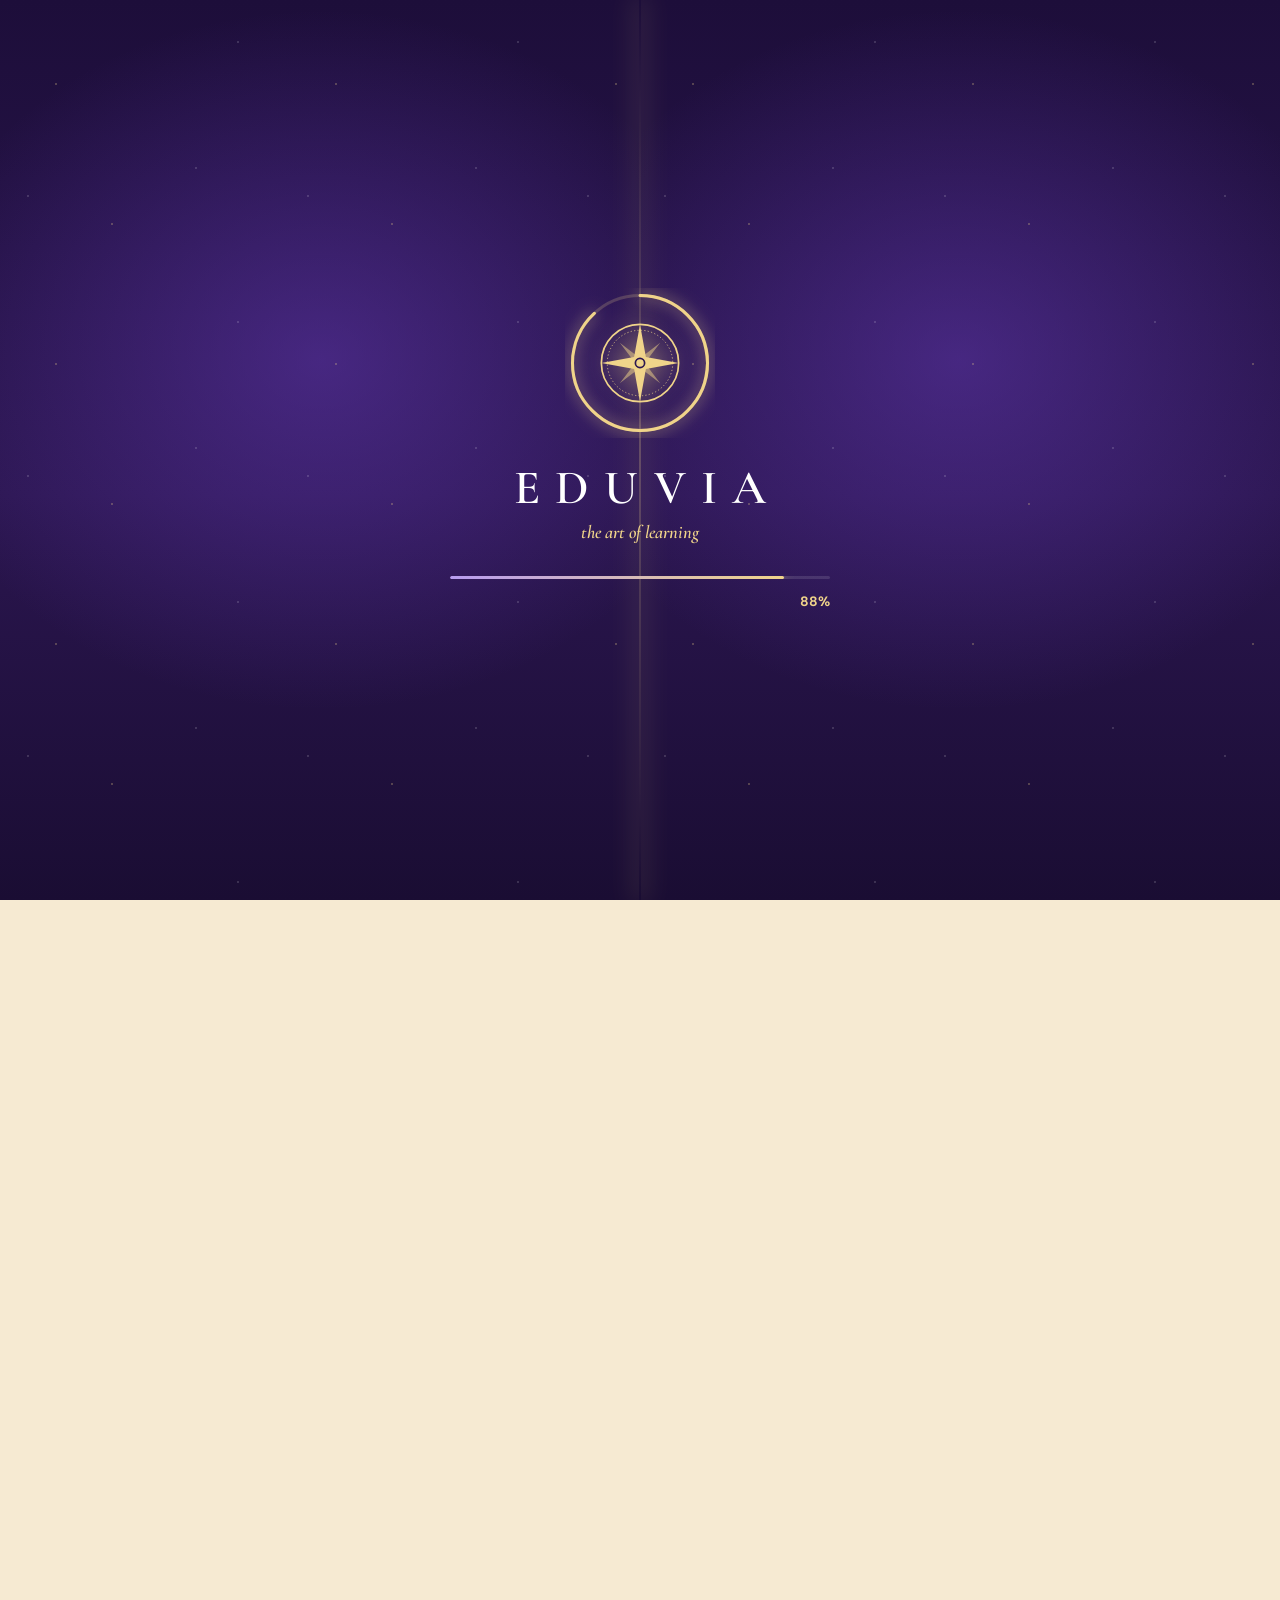
<file: public/index.html>
<!DOCTYPE html>
<html lang="en">
<head>
  <meta charset="utf-8">
  <meta name="viewport" content="width=device-width, initial-scale=1, viewport-fit=cover">
  <title>Eduvia — The Art of Learning</title>
  <meta name="description" content="Eduvia — the art of learning. Magical, bite-sized video lessons in maths, science, coding, languages, arts and exam prep.">
  <meta name="theme-color" content="#2b1650">
  <link rel="icon" href="assets/img/favicon.svg" type="image/svg+xml">
  <link rel="preload" href="assets/fonts/cormorant-garamond-latin-600-normal.woff2" as="font" type="font/woff2" crossorigin>
  <link rel="preload" href="assets/fonts/dm-sans-latin-400-normal.woff2" as="font" type="font/woff2" crossorigin>

  <link rel="stylesheet" href="assets/css/tokens.css">
  <link rel="stylesheet" href="assets/css/base.css">
  <link rel="stylesheet" href="assets/css/buttons.css">
  <link rel="stylesheet" href="assets/css/loader.css">
  <link rel="stylesheet" href="assets/css/intro.css">
  <link rel="stylesheet" href="assets/css/navbar.css">
  <link rel="stylesheet" href="assets/css/sections.css">
  <link rel="stylesheet" href="assets/css/cards.css">
  <link rel="stylesheet" href="assets/css/transitions.css">
  <link rel="stylesheet" href="assets/css/modal.css">
  <link rel="stylesheet" href="assets/css/extras.css">
  <link rel="stylesheet" href="assets/css/responsive.css">
</head>

<body data-stage="loading">

  <!-- ===== SVG sprite (icons, compass emblem) ===== -->
  <svg width="0" height="0" style="position:absolute" aria-hidden="true" focusable="false">
    <defs>
      <symbol id="compass" viewBox="0 0 100 100">
        <circle cx="50" cy="50" r="46" fill="none" stroke="currentColor" stroke-width="2"/>
        <circle cx="50" cy="50" r="39" fill="none" stroke="currentColor" stroke-width=".9" stroke-dasharray="1.5 2.6"/>
        <path d="M50 4 L57 43 L96 50 L57 57 L50 96 L43 57 L4 50 L43 43Z" fill="currentColor" stroke="none"/>
        <path transform="rotate(45 50 50)" d="M50 16 L54 46 L84 50 L54 54 L50 84 L46 54 L16 50 L46 46Z" fill="currentColor" stroke="none" opacity=".5"/>
        <circle cx="50" cy="50" r="5.5" fill="none" stroke="#2b1650" stroke-width="2"/>
      </symbol>

      <!-- category + UI icons (stroke style) -->
      <symbol id="i-maths" viewBox="0 0 24 24"><path d="M18 5H6l7 7-7 7h12"/></symbol>
      <symbol id="i-science" viewBox="0 0 24 24"><ellipse cx="12" cy="12" rx="10" ry="4"/><ellipse cx="12" cy="12" rx="10" ry="4" transform="rotate(60 12 12)"/><ellipse cx="12" cy="12" rx="10" ry="4" transform="rotate(120 12 12)"/><circle cx="12" cy="12" r="1.4" fill="currentColor"/></symbol>
      <symbol id="i-coding" viewBox="0 0 24 24"><path d="M8 7l-5 5 5 5M16 7l5 5-5 5M14 4l-4 16"/></symbol>
      <symbol id="i-languages" viewBox="0 0 24 24"><path d="M4 5h16v11H10l-5 4v-4H4z"/><path d="M8 9.5h8M8 12.5h5"/></symbol>
      <symbol id="i-arts" viewBox="0 0 24 24"><path d="M12 3a9 9 0 1 0 0 18c1.6 0 2.2-1 1.7-2.1s0-2.1 1.5-2.1H17a4 4 0 0 0 4-4C21 7 17 3 12 3z"/><circle cx="7.5" cy="11" r="1" fill="currentColor"/><circle cx="10" cy="7.2" r="1" fill="currentColor"/><circle cx="14.5" cy="7.2" r="1" fill="currentColor"/></symbol>
      <symbol id="i-exams" viewBox="0 0 24 24"><path d="M2 9l10-5 10 5-10 5z"/><path d="M6 11.5V16c0 1.5 3 3 6 3s6-1.5 6-3v-4.5"/><path d="M22 9v6"/></symbol>
      <symbol id="i-home" viewBox="0 0 24 24"><path d="M3 11l9-8 9 8"/><path d="M5 10v10h14V10"/><path d="M10 20v-6h4v6"/></symbol>
      <symbol id="i-play" viewBox="0 0 24 24"><path d="M8 5v14l11-7z" fill="currentColor"/></symbol>
      <symbol id="i-up" viewBox="0 0 24 24"><path d="M12 19V5M6 11l6-6 6 6"/></symbol>
      <symbol id="i-arrow" viewBox="0 0 24 24"><path d="M5 12h14M13 6l6 6-6 6"/></symbol>
      <symbol id="i-clock" viewBox="0 0 24 24"><circle cx="12" cy="12" r="9"/><path d="M12 7v5l3 2"/></symbol>
      <symbol id="i-book" viewBox="0 0 24 24"><path d="M3 5h7a2 2 0 0 1 2 2v13a2 2 0 0 0-2-2H3z"/><path d="M21 5h-7a2 2 0 0 0-2 2v13a2 2 0 0 1 2-2h7z"/></symbol>
      <symbol id="i-layers" viewBox="0 0 24 24"><path d="M12 3l9 5-9 5-9-5z"/><path d="M3 13l9 5 9-5"/></symbol>
      <symbol id="i-bookmark" viewBox="0 0 24 24"><path d="M6 3h12v18l-6-4-6 4z"/></symbol>
      <symbol id="i-close" viewBox="0 0 24 24"><path d="M6 6l12 12M18 6L6 18"/></symbol>
      <symbol id="i-check" viewBox="0 0 24 24"><path d="M5 12.5l5 5L20 7"/></symbol>
      <symbol id="i-replay" viewBox="0 0 24 24"><path d="M3 12a9 9 0 1 0 3-6.7"/><path d="M3 4v5h5"/></symbol>
      <symbol id="i-sparkle" viewBox="0 0 24 24"><path d="M12 2l2.2 7.8L22 12l-7.8 2.2L12 22l-2.2-7.8L2 12l7.8-2.2z" fill="currentColor" stroke="none"/></symbol>
      <symbol id="i-users" viewBox="0 0 24 24"><circle cx="9" cy="8" r="3.5"/><path d="M2.5 20c0-3.6 3-6 6.5-6s6.5 2.4 6.5 6"/><path d="M16 4.6a3.5 3.5 0 0 1 0 6.8M18 14.4c2.2.7 3.5 2.6 3.5 5.6"/></symbol>
      <symbol id="i-bulb" viewBox="0 0 24 24"><path d="M9 18h6M10 21h4"/><path d="M12 3a6 6 0 0 0-3.5 10.9c.6.5 1 1.2 1 2.1h5c0-.9.4-1.6 1-2.1A6 6 0 0 0 12 3z"/></symbol>
      <symbol id="i-search" viewBox="0 0 24 24"><circle cx="11" cy="11" r="7"/><path d="M21 21l-4.3-4.3"/></symbol>
      <symbol id="i-plus" viewBox="0 0 24 24"><path d="M12 5v14M5 12h14"/></symbol>
      <symbol id="i-path" viewBox="0 0 24 24"><circle cx="5" cy="18" r="2"/><circle cx="19" cy="6" r="2"/><path d="M7 18h6a3 3 0 0 0 0-6h-2a3 3 0 0 1 0-6h6"/></symbol>
    </defs>
  </svg>

  <a class="skip-link" href="#app">Skip to content</a>

  <!-- ===== Scroll progress (ink line) + back to top ===== -->
  <div id="progress" aria-hidden="true"><i></i></div>
  <button id="toTop" class="to-top" type="button" aria-label="Back to top">
    <svg class="ico" aria-hidden="true"><use href="#i-up"/></svg>
  </button>

  <!-- ===== Page content ===== -->
  <header id="siteHeader" class="site-header">
    <a class="brand" href="#/" data-route="home" aria-label="Eduvia — home">
      <svg class="brand-mark" aria-hidden="true"><use href="#compass"/></svg>
      <span class="brand-text">
        <span class="brand-name">Eduvia</span>
        <small class="brand-tag">the art of learning</small>
      </span>
    </a>
    <nav id="mainNav" class="main-nav" aria-label="Main navigation"></nav>
    <div class="nav-actions">
      <button class="icon-btn search-btn" id="searchBtn" type="button" aria-label="Search lessons (press /)">
        <svg class="ico" aria-hidden="true"><use href="#i-search"/></svg>
      </button>
      <button class="btn btn-primary btn-sm nav-cta" id="joinBtn" type="button">
        <span>Join free</span><svg class="ico" aria-hidden="true"><use href="#i-sparkle"/></svg>
      </button>
    </div>
  </header>

  <main id="app" tabindex="-1"><div id="view"></div></main>

  <footer class="site-footer" id="siteFooter">
    <div class="footer-inner">
      <div class="footer-brand">
        <svg class="brand-mark" aria-hidden="true"><use href="#compass"/></svg>
        <div><strong>Eduvia</strong><span>The art of learning</span></div>
      </div>
      <p class="footer-note">Curious minds welcome. Open the book, begin your story.</p>
      <button class="btn btn-ghost btn-sm" id="liteToggle" type="button" aria-pressed="false" title="Turn heavy animations down on slower devices">
        <svg class="ico" aria-hidden="true"><use href="#i-sparkle"/></svg><span>Effects: Full</span>
      </button>
      <button class="btn btn-ghost btn-sm" id="replayIntro" type="button">
        <svg class="ico" aria-hidden="true"><use href="#i-replay"/></svg><span>Replay intro</span>
      </button>
    </div>
    <p class="footer-copy">© <span id="year"></span> Eduvia. All rights reserved.</p>
  </footer>

  <!-- ===== Intro (video → shoot → home) ===== -->
  <section id="intro" aria-label="Eduvia intro animation">
    <div class="in-stage" id="inStage">
      <video id="introVideo" muted playsinline disablepictureinpicture disableremoteplayback controlslist="nodownload noremoteplayback nofullscreen" preload="auto" poster="assets/video/poster.jpg" tabindex="-1"></video>
    </div>
    <div class="in-vignette"></div>
    <div class="in-glow" id="inGlow"></div>
    <div class="in-light"></div>
    <div class="in-ui" id="inUi" aria-live="polite">
      <p class="in-tag">the art of learning</p>
      <button id="openBook" class="in-open" type="button" aria-label="Open the book">
        <svg class="in-ring" viewBox="0 0 44 44" aria-hidden="true"><circle cx="22" cy="22" r="20"/><circle class="in-ring-prog" cx="22" cy="22" r="20"/></svg>
        <svg class="ico" aria-hidden="true"><use href="#i-book"/></svg>
      </button>
      <p class="in-hint">Touch the book to open it</p>
    </div>
    <div class="in-paper"></div>
    <button id="skipIntro" class="btn btn-ghost btn-sm skip-intro" type="button">
      <span>Skip intro</span><svg class="ico" aria-hidden="true"><use href="#i-arrow"/></svg>
    </button>
  </section>

  <!-- ===== Page-to-page veil (category transitions) ===== -->
  <div id="veil" aria-hidden="true">
    <div class="veil-paper"></div>
    <div class="veil-edge"></div>
    <div class="veil-ring"></div>
    <div class="veil-card">
      <svg class="veil-icon" aria-hidden="true"><use id="veilIcon" href="#i-book"/></svg>
      <p class="veil-kicker" id="veilKicker">Opening</p>
      <h2 class="veil-title" id="veilTitle"></h2>
      <p class="veil-sub" id="veilSub"></p>
    </div>
  </div>

  <!-- ===== Search ===== -->
  <div id="search" class="search" hidden role="dialog" aria-modal="true" aria-label="Search lessons">
    <div class="search-backdrop" data-close-search></div>
    <div class="search-panel">
      <label class="search-field">
        <svg class="ico" aria-hidden="true"><use href="#i-search"/></svg>
        <input id="searchInput" type="search" placeholder="Search lessons, subjects, mentors…" autocomplete="off" spellcheck="false">
        <kbd>Esc</kbd>
      </label>
      <div id="searchResults" class="search-results" role="listbox"></div>
    </div>
  </div>

  <!-- ===== Modal ===== -->
  <div id="modal" class="modal" hidden role="dialog" aria-modal="true" aria-labelledby="modalTitle">
    <div class="modal-backdrop" data-close></div>
    <div class="modal-panel" id="modalPanel"></div>
  </div>

  <!-- ===== Loader ===== -->
  <div id="loader" role="status" aria-live="polite">
    <div class="ld-door ld-door--l"></div>
    <div class="ld-door ld-door--r"></div>
    <div class="ld-seam"></div>
    <div class="ld-center">
      <div class="ld-emblem">
        <svg class="ld-ring" viewBox="0 0 120 120" aria-hidden="true">
          <circle class="ld-ring-bg" cx="60" cy="60" r="54"/>
          <circle class="ld-ring-fg" id="ldRing" cx="60" cy="60" r="54"/>
        </svg>
        <svg class="ld-compass" aria-hidden="true"><use href="#compass"/></svg>
      </div>
      <h1 class="ld-title" aria-label="Eduvia"><span>E</span><span>D</span><span>U</span><span>V</span><span>I</span><span>A</span></h1>
      <p class="ld-sub">the art of learning</p>
      <div class="ld-bar"><i id="ldBar"></i></div>
      <p class="ld-line"><span id="ldTip">Opening the book of knowledge…</span><b id="ldPct">0%</b></p>
    </div>
  </div>

  <canvas id="fx" aria-hidden="true"></canvas>

  <script src="assets/js/vendor/gsap.min.js"></script>
  <script src="assets/js/perf.js"></script>
  <script src="assets/js/data.js"></script>
  <script src="assets/js/fx.js"></script>
  <script src="assets/js/nav.js"></script>
  <script src="assets/js/loader.js"></script>
  <script src="assets/js/intro.js"></script>
  <script src="assets/js/transitions.js"></script>
  <script src="assets/js/cards.js"></script>
  <script src="assets/js/modal.js"></script>
  <script src="assets/js/views.js"></script>
  <script src="assets/js/search.js"></script>
  <script src="assets/js/app.js"></script>
</body>
</html>
</file>
<file: public/assets/css/tokens.css>
/* ============ Design tokens ============ */
@font-face{font-family:"Cormorant Garamond";font-weight:500;font-style:normal;font-display:swap;src:url(../fonts/cormorant-garamond-latin-500-normal.woff2) format("woff2")}
@font-face{font-family:"Cormorant Garamond";font-weight:600;font-style:normal;font-display:swap;src:url(../fonts/cormorant-garamond-latin-600-normal.woff2) format("woff2")}
@font-face{font-family:"Cormorant Garamond";font-weight:700;font-style:normal;font-display:swap;src:url(../fonts/cormorant-garamond-latin-700-normal.woff2) format("woff2")}
@font-face{font-family:"Cormorant Garamond";font-weight:600;font-style:italic;font-display:swap;src:url(../fonts/cormorant-garamond-latin-600-italic.woff2) format("woff2")}
@font-face{font-family:"DM Sans";font-weight:400;font-style:normal;font-display:swap;src:url(../fonts/dm-sans-latin-400-normal.woff2) format("woff2")}
@font-face{font-family:"DM Sans";font-weight:500;font-style:normal;font-display:swap;src:url(../fonts/dm-sans-latin-500-normal.woff2) format("woff2")}
@font-face{font-family:"DM Sans";font-weight:700;font-style:normal;font-display:swap;src:url(../fonts/dm-sans-latin-700-normal.woff2) format("woff2")}

:root{
  /* parchment + ink + gold: the colours of the intro book */
  --paper:#f6ead2;
  --paper-2:#efdfbd;
  --paper-lt:#fbf4e4;
  --card:#fffaf0;
  --ink:#2b1650;
  --ink-2:#4b2c85;
  --violet:#6d3fc4;
  --violet-lt:#b79cf0;
  --gold:#c9a24b;
  --gold-lt:#f0d48a;
  --text:#2a1d44;
  --muted:#6f5f8a;
  --line:rgba(43,22,80,.12);
  --ok:#2f8f5b;

  --font-head:"Cormorant Garamond","Palatino Linotype",Georgia,serif;
  --font-body:"DM Sans","Segoe UI",Roboto,Helvetica,Arial,sans-serif;

  --r-sm:10px; --r-md:18px; --r-lg:28px; --r-pill:999px;
  --sh-1:0 2px 8px rgba(43,22,80,.08);
  --sh-2:0 12px 32px -10px rgba(43,22,80,.28);
  --sh-3:0 30px 60px -20px rgba(43,22,80,.45);

  --ease-out:cubic-bezier(.22,1,.36,1);
  --spring:cubic-bezier(.34,1.56,.64,1);

  --header-h:84px;
  --pad:clamp(1.1rem,4vw,3.5rem);
  --maxw:1240px;

  /* shared by <body>, intro paper and veil so transitions are seamless */
  --paper-bg:
    radial-gradient(1200px 700px at 85% -10%, rgba(183,156,240,.30), transparent 60%),
    radial-gradient(900px 600px at -10% 20%, rgba(240,212,138,.45), transparent 60%),
    radial-gradient(800px 500px at 50% 120%, rgba(201,162,75,.25), transparent 60%),
    url("../img/paper.png") 0 0/256px 256px,
    linear-gradient(180deg,var(--paper-lt),var(--paper));
}
</file>
<file: public/assets/css/base.css>
/* ============ Base ============ */
*,*::before,*::after{box-sizing:border-box}
*{margin:0}
html{scroll-behavior:smooth;-webkit-text-size-adjust:100%}
body{
  font-family:var(--font-body);color:var(--text);line-height:1.6;
  background:var(--paper);
  min-height:100vh;overflow-x:hidden;-webkit-font-smoothing:antialiased;
}
body::before{content:"";position:fixed;inset:0;z-index:-1;pointer-events:none;background:var(--paper-bg);transform:translateZ(0)}
img,svg,video{display:block;max-width:100%}
a{color:inherit}
button{font:inherit;color:inherit;cursor:pointer}
h1,h2,h3{font-family:var(--font-head);color:var(--ink);line-height:1.08;letter-spacing:-.01em}
:focus-visible{outline:3px solid var(--violet);outline-offset:3px;border-radius:6px}
::selection{background:var(--gold-lt);color:var(--ink)}

.ico{width:1.15em;height:1.15em;fill:none;stroke:currentColor;stroke-width:1.8;stroke-linecap:round;stroke-linejoin:round;flex:none}
.skip-link{position:fixed;left:1rem;top:-4rem;z-index:300;background:var(--ink);color:#fff;padding:.6rem 1rem;border-radius:var(--r-sm);transition:top .2s}
.skip-link:focus{top:1rem}
.sr-only{position:absolute;width:1px;height:1px;overflow:hidden;clip:rect(0 0 0 0);white-space:nowrap}

/* ---- stage control: only what the current stage needs is visible ---- */
body[data-stage="loading"],body[data-stage="intro"]{overflow:hidden;height:100vh}
body:not([data-stage="home"]) .site-header,
body:not([data-stage="home"]) #app,
body:not([data-stage="home"]) .site-footer,
body:not([data-stage="home"]) #progress,
body:not([data-stage="home"]) .to-top{visibility:hidden}

#fx{position:fixed;inset:0;z-index:150;pointer-events:none}
#app{position:relative;z-index:1;outline:none}

/* shared layout helpers */
.wrap{width:min(100% - 2*var(--pad),var(--maxw));margin-inline:auto}
.section{padding-block:clamp(3.5rem,8vw,6.5rem)}
.eyebrow{display:inline-flex;align-items:center;gap:.5rem;font-size:.8rem;font-weight:700;letter-spacing:.16em;text-transform:uppercase;color:var(--violet)}
.eyebrow .ico{color:var(--gold);width:.9em;height:.9em;fill:currentColor;stroke:none}
.section-head{display:flex;justify-content:space-between;align-items:flex-end;gap:1.5rem;flex-wrap:wrap;margin-bottom:2.2rem}
.section-head h2{font-size:clamp(2rem,4.4vw,3.2rem);margin-top:.4rem}
.section-head p{color:var(--muted);max-width:46ch;margin-top:.6rem}

/* footer */
.site-footer{position:relative;z-index:1;border-top:1px solid var(--line);background:linear-gradient(180deg,transparent,rgba(43,22,80,.06));padding:2.4rem var(--pad) 1.6rem}
.footer-inner{width:min(100%,var(--maxw));margin-inline:auto;display:flex;gap:1.5rem;align-items:center;justify-content:space-between;flex-wrap:wrap}
.footer-brand{display:flex;align-items:center;gap:.8rem;color:var(--ink)}
.footer-brand .brand-mark{width:40px;height:40px;color:var(--gold)}
.footer-brand strong{font-family:var(--font-head);font-size:1.5rem;display:block;line-height:1}
.footer-brand span{font-size:.8rem;color:var(--muted)}
.footer-note{color:var(--muted);font-size:.95rem}
.footer-copy{width:min(100%,var(--maxw));margin:1.6rem auto 0;font-size:.8rem;color:var(--muted)}

@media (prefers-reduced-motion:reduce){
  html{scroll-behavior:auto}
}
</file>
<file: public/assets/css/buttons.css>
/* ============ Buttons (shimmer · magnetic · ripple · icon slide) ============ */
.btn{
  --bx:0px;--by:0px;
  position:relative;display:inline-flex;align-items:center;justify-content:center;gap:.6rem;
  padding:.85rem 1.5rem;border-radius:var(--r-pill);border:1.5px solid transparent;
  font-weight:700;font-size:.98rem;letter-spacing:.01em;text-decoration:none;white-space:nowrap;
  overflow:hidden;isolation:isolate;
  transform:translate(var(--bx),var(--by));
  transition:transform .35s var(--ease-out),box-shadow .35s var(--ease-out),background .3s,color .3s,border-color .3s;
  -webkit-tap-highlight-color:transparent;
}
.btn:active{transform:translate(var(--bx),var(--by)) scale(.96)}
.btn .ico{transition:transform .35s var(--spring)}
.btn:hover .ico-slide,.btn:hover>.ico:last-child{transform:translateX(4px)}
.btn-sm{padding:.6rem 1.1rem;font-size:.88rem}
.btn-lg{padding:1.05rem 1.9rem;font-size:1.05rem}

/* diagonal shimmer sweep */
.btn::after{
  content:"";position:absolute;inset:0;z-index:-1;
  background:linear-gradient(115deg,transparent 30%,rgba(255,255,255,.55) 50%,transparent 70%);
  transform:translateX(-120%);transition:transform .8s var(--ease-out);
}
.btn:hover::after{transform:translateX(120%)}

.btn-primary{
  color:#fff;background:linear-gradient(135deg,var(--ink-2),var(--violet));
  box-shadow:0 10px 24px -8px rgba(109,63,196,.65),inset 0 0 0 1px rgba(240,212,138,.35);
}
.btn-primary:hover{box-shadow:0 16px 34px -8px rgba(109,63,196,.8),inset 0 0 0 1px rgba(240,212,138,.7)}
.btn-gold{
  color:var(--ink);background:linear-gradient(135deg,var(--gold-lt),var(--gold));
  box-shadow:0 10px 24px -8px rgba(201,162,75,.8);
}
.btn-ghost{
  color:var(--ink);background:rgba(255,250,240,.6);border-color:rgba(43,22,80,.22);
}
.btn-ghost:hover{background:#fff;border-color:var(--gold);box-shadow:var(--sh-2)}

/* click ripple (inserted by JS) */
.ripple{position:absolute;border-radius:50%;pointer-events:none;background:rgba(255,255,255,.55);transform:scale(0);animation:ripple .7s ease-out forwards;z-index:-1}
.btn-ghost .ripple{background:rgba(201,162,75,.4)}
@keyframes ripple{to{transform:scale(1);opacity:0}}

/* toggle state (enrol / save) */
.btn.is-on{background:linear-gradient(135deg,#2f8f5b,#47b37a);color:#fff;box-shadow:0 10px 24px -8px rgba(47,143,91,.7);border-color:transparent}
.btn .tick{width:0;overflow:hidden;transition:width .35s var(--spring)}
.btn.is-on .tick{width:1.15em}

.icon-btn{
  width:44px;height:44px;border-radius:50%;display:grid;place-items:center;border:1.5px solid var(--line);
  background:rgba(255,250,240,.8);color:var(--ink);transition:transform .35s var(--spring),background .3s,border-color .3s;
}
.icon-btn:hover{transform:rotate(90deg) scale(1.08);background:#fff;border-color:var(--gold)}
</file>
<file: public/assets/css/loader.css>
/* ============ Custom loader — compass, ink-line progress ============ */
#loader{position:fixed;inset:0;z-index:200;display:grid;place-items:center;overflow:hidden}
.ld-door{
  position:absolute;top:0;bottom:0;width:50.2%;
  background:
    radial-gradient(600px 500px at 50% 40%,rgba(109,63,196,.45),transparent 70%),
    linear-gradient(180deg,#1d0e3a,#2b1650 55%,#1a0d33);
}
.ld-door--l{left:0}
.ld-door--r{right:0}
.ld-door::before{ /* tiny gold stars */
  content:"";position:absolute;inset:0;opacity:.5;
  background-image:radial-gradient(1.5px 1.5px at 20% 30%,#f0d48a,transparent),radial-gradient(1px 1px at 70% 60%,#fff,transparent),radial-gradient(1.5px 1.5px at 40% 80%,#f0d48a,transparent),radial-gradient(1px 1px at 85% 15%,#fff,transparent),radial-gradient(1px 1px at 10% 70%,#fff,transparent);
  background-size:280px 280px;animation:twinkle 4s ease-in-out infinite alternate;
}
.ld-seam{position:absolute;left:50%;top:0;bottom:0;width:2px;margin-left:-1px;background:linear-gradient(180deg,transparent,var(--gold-lt),transparent);box-shadow:0 0 24px 4px rgba(240,212,138,.6);opacity:.28}

.ld-center{position:relative;z-index:2;display:flex;flex-direction:column;align-items:center;text-align:center;width:min(86vw,380px);color:#fff}
.ld-emblem{position:relative;width:150px;height:150px;display:grid;place-items:center;margin-bottom:1.6rem}
.ld-ring{position:absolute;inset:0;width:100%;height:100%;transform:rotate(-90deg)}
.ld-ring circle{fill:none;stroke-width:2.5}
.ld-ring-bg{stroke:rgba(240,212,138,.2)}
.ld-ring-fg{stroke:var(--gold-lt);stroke-linecap:round;stroke-dasharray:339.3;stroke-dashoffset:339.3;filter:drop-shadow(0 0 6px rgba(240,212,138,.9))}
.ld-compass{width:84px;height:84px;color:var(--gold-lt);animation:spin 9s linear infinite;filter:drop-shadow(0 0 12px rgba(240,212,138,.6))}

.ld-title{display:flex;gap:.12em;font-family:var(--font-head);font-weight:600;font-size:clamp(2.2rem,8vw,3rem);letter-spacing:.2em;color:#fff;padding-left:.2em}
.ld-title span{display:inline-block;opacity:0;transform:translateY(14px);animation:ld-letter .8s var(--ease-out) forwards}
.ld-title span:nth-child(1){animation-delay:.15s}.ld-title span:nth-child(2){animation-delay:.25s}.ld-title span:nth-child(3){animation-delay:.35s}
.ld-title span:nth-child(4){animation-delay:.45s}.ld-title span:nth-child(5){animation-delay:.55s}.ld-title span:nth-child(6){animation-delay:.65s}
.ld-sub{font-family:var(--font-head);font-style:italic;font-size:1.15rem;color:var(--gold-lt);margin-top:.2rem;opacity:0;animation:ld-fade 1s .9s forwards}
.ld-bar{width:100%;height:3px;border-radius:3px;background:rgba(255,255,255,.12);margin-top:1.8rem;overflow:hidden}
.ld-bar i{display:block;height:100%;width:0;border-radius:3px;background:linear-gradient(90deg,var(--violet-lt),var(--gold-lt));box-shadow:0 0 12px var(--gold-lt)}
.ld-line{display:flex;justify-content:space-between;width:100%;margin-top:.7rem;font-size:.85rem;color:rgba(255,255,255,.72);min-height:1.4em}
.ld-line b{font-variant-numeric:tabular-nums;color:var(--gold-lt);font-weight:700}
#ldTip{transition:opacity .3s,transform .3s}
#ldTip.swap{opacity:0;transform:translateY(6px)}

@keyframes spin{to{transform:rotate(360deg)}}
@keyframes twinkle{from{opacity:.25}to{opacity:.7}}
@keyframes ld-letter{to{opacity:1;transform:none}}
@keyframes ld-fade{to{opacity:1}}
</file>
<file: public/assets/css/intro.css>
/* ============ Intro: living book scene → user opens it → zoom "shoot" → parchment → home ============ */
#intro{position:fixed;inset:0;z-index:120;background:#e9e9ec;overflow:hidden;visibility:hidden;cursor:pointer;user-select:none;-webkit-user-select:none}
body[data-stage="intro"] #intro,
body[data-stage="loading"] #intro{visibility:visible}
body[data-stage="loading"] #intro{opacity:0}
body[data-stage="home"] #intro{pointer-events:none}

/* the video never receives pointer events → no hover controls, no PiP badge, no "it's a video" feel */
.in-stage{position:absolute;inset:0;transform-origin:50% 56%;will-change:transform}
#introVideo{position:absolute;inset:0;width:100%;height:100%;object-fit:cover;pointer-events:none}

.in-vignette{position:absolute;inset:0;pointer-events:none;background:radial-gradient(ellipse at 50% 52%,transparent 45%,rgba(27,10,56,.55) 100%)}
.in-glow{position:absolute;left:0;top:0;width:520px;height:520px;margin:-260px 0 0 -260px;border-radius:50%;pointer-events:none;opacity:0;
  background:radial-gradient(circle,rgba(255,236,170,.5),rgba(183,156,240,.18) 45%,transparent 70%);will-change:transform,opacity}
.in-light{position:absolute;inset:0;opacity:0;pointer-events:none;background:radial-gradient(circle at 50% 56%,#fffbe8 0,#ffeaa6 28%,rgba(240,212,138,0) 70%)}
.in-paper{position:absolute;inset:0;opacity:0;pointer-events:none;background:var(--paper-bg)}

/* HTML UI laid over the scene */
.in-ui{position:absolute;left:0;right:0;bottom:max(2.2rem,env(safe-area-inset-bottom));display:flex;flex-direction:column;align-items:center;gap:.7rem;
  pointer-events:none;opacity:0;visibility:hidden;text-align:center}
.in-tag{font-family:var(--font-head);font-style:italic;font-size:clamp(1.2rem,2.6vw,1.8rem);letter-spacing:.14em;color:#fff6dd;text-shadow:0 2px 18px rgba(27,10,56,.7)}
.in-open{position:relative;width:64px;height:64px;border-radius:50%;border:0;display:grid;place-items:center;pointer-events:auto;color:var(--ink);
  background:linear-gradient(145deg,#fff6dd,#f0d48a);box-shadow:0 10px 30px -6px rgba(27,10,56,.6),0 0 0 6px rgba(255,246,221,.18);animation:inPulse 2.2s ease-in-out infinite}
.in-open .ico{width:28px;height:28px}
.in-ring{position:absolute;inset:-6px;width:calc(100% + 12px);height:calc(100% + 12px);transform:rotate(-90deg);fill:none;stroke-width:1.6}
.in-ring circle{stroke:rgba(255,246,221,.25)}
.in-ring .in-ring-prog{stroke:#fff6dd;stroke-linecap:round;stroke-dasharray:126;stroke-dashoffset:126}
.in-hint{font-size:.82rem;font-weight:600;letter-spacing:.12em;text-transform:uppercase;color:#fff6dd;text-shadow:0 2px 12px rgba(27,10,56,.8)}
@keyframes inPulse{50%{transform:scale(1.07)}}
html.lite .in-open{animation:none}

.skip-intro{position:absolute;right:max(1.2rem,env(safe-area-inset-right));bottom:max(1.2rem,env(safe-area-inset-bottom));z-index:3;opacity:0;visibility:hidden}
.skip-intro.show{visibility:visible}
@media (max-width:620px){.in-ui{bottom:4.6rem}}

/* portrait phones: show the whole book instead of cropping the cover */
@media (max-aspect-ratio:4/5){
  #intro{background:linear-gradient(180deg,#d9d6e6,#ece9f2)}
  #introVideo{object-fit:contain;-webkit-mask-image:linear-gradient(transparent 27%,#000 37%,#000 63%,transparent 73%);mask-image:linear-gradient(transparent 27%,#000 37%,#000 63%,transparent 73%)}
  .in-tag,.in-hint{color:var(--ink);text-shadow:none}
  .in-vignette{background:radial-gradient(ellipse at 50% 52%,transparent 55%,rgba(27,10,56,.35) 100%)}
}
</file>
<file: public/assets/css/navbar.css>
/* ============ Navbar — clean glass pills ============ */
.site-header{
  position:fixed;top:0;left:0;right:0;z-index:50;height:var(--header-h);
  display:flex;align-items:center;justify-content:space-between;gap:1rem;padding:0 var(--pad);
  transition:background .4s,box-shadow .4s,height .4s var(--ease-out);
}
.site-header.is-scrolled{
  --header-h:70px;height:70px;
  background:rgba(251,244,228,.94);
  box-shadow:0 1px 0 var(--line),0 10px 30px -18px rgba(43,22,80,.5);
}
.brand{display:flex;align-items:center;gap:.7rem;text-decoration:none;color:var(--ink);opacity:0;flex:none}
.brand-mark{width:42px;height:42px;color:var(--gold);transition:transform .9s var(--ease-out);filter:drop-shadow(0 2px 6px rgba(201,162,75,.45))}
.brand:hover .brand-mark{transform:rotate(180deg) scale(1.08)}
.brand-text{display:flex;flex-direction:column;line-height:1}
.brand-name{font-family:var(--font-head);font-weight:700;font-size:1.75rem;letter-spacing:.02em;color:var(--ink)}
.brand-tag{font-size:.62rem;letter-spacing:.2em;text-transform:uppercase;color:var(--muted);margin-top:.2rem}

.main-nav{display:flex;align-items:center;gap:.25rem}
.nav-link{
  position:relative;display:inline-flex;align-items:center;padding:.6rem 1.15rem;border-radius:var(--r-pill);
  font-weight:500;font-size:.95rem;color:var(--ink);text-decoration:none;white-space:nowrap;
  opacity:0;isolation:isolate;transition:color .3s;
}
.nav-link::before{ /* hover / active pill */
  content:"";position:absolute;inset:0;border-radius:inherit;z-index:-1;
  background:linear-gradient(135deg,var(--ink-2),var(--violet));
  box-shadow:0 8px 20px -8px rgba(109,63,196,.8),inset 0 0 0 1px rgba(240,212,138,.5);
  transform:scale(.6);opacity:0;transition:transform .45s var(--spring),opacity .3s;
}
.nav-link:hover::before{opacity:.12;transform:scale(1)}
.nav-link.is-active{color:#fff}
.nav-link.is-active::before{opacity:1;transform:scale(1)}

.nav-actions{display:flex;align-items:center;gap:.6rem;flex:none;opacity:0}
.search-btn{width:42px;height:42px}
</file>
<file: public/assets/css/sections.css>
/* ============ Home + category page sections ============ */

/* ---- hero ---- */
.hero{position:relative;padding-top:calc(var(--header-h) + clamp(2rem,6vw,4.5rem));padding-bottom:clamp(2.5rem,6vw,4.5rem)}
.hero-grid{display:grid;grid-template-columns:1.05fr .95fr;gap:clamp(1.5rem,4vw,4rem);align-items:center}
.hero h1{font-size:clamp(2.8rem,6.6vw,5.4rem);margin:1rem 0 1.2rem;font-weight:700}
.hero h1 em{font-style:italic;font-weight:600;background:linear-gradient(120deg,var(--violet) 10%,var(--gold) 90%);-webkit-background-clip:text;background-clip:text;color:transparent;padding-right:.08em}
.hero h1 .line{display:block;overflow:hidden;padding-bottom:.08em}
.hero h1 .line>span{display:inline-block}
.hero-sub{font-size:clamp(1.05rem,1.6vw,1.25rem);color:var(--muted);max-width:50ch}
.hero-cta{display:flex;gap:.9rem;flex-wrap:wrap;margin-top:2rem}
.stats{display:flex;gap:clamp(1.2rem,3vw,2.8rem);flex-wrap:wrap;margin-top:2.6rem;padding-top:1.6rem;border-top:1px dashed rgba(43,22,80,.22)}
.stat b{display:block;font-family:var(--font-head);font-size:clamp(2rem,3.4vw,2.8rem);color:var(--ink);line-height:1;font-variant-numeric:tabular-nums}
.stat span{font-size:.82rem;color:var(--muted);letter-spacing:.06em;text-transform:uppercase}

/* orbit visual */
.orbit{--osz:min(86vw,460px);--r:calc(var(--osz)*.44);position:relative;width:var(--osz);aspect-ratio:1;margin-inline:auto}
.orbit-glow{position:absolute;inset:8%;border-radius:50%;background:radial-gradient(circle,rgba(240,212,138,.75),rgba(183,156,240,.35) 55%,transparent 72%);animation:pulse 5s ease-in-out infinite}
.orbit-core{position:absolute;inset:27%;color:var(--ink);display:grid;place-items:center;animation:spin 40s linear infinite}
.orbit-core svg{width:100%;height:100%;filter:drop-shadow(0 10px 24px rgba(201,162,75,.6));color:var(--gold)}
.orbit-ring{position:absolute;inset:6%;border-radius:50%;border:1.5px dashed rgba(43,22,80,.28);animation:spin 70s linear infinite}
.orbit-ring.r2{inset:-2%;border-style:solid;border-color:rgba(201,162,75,.35);animation-direction:reverse;animation-duration:110s}
.orbit-spin{position:absolute;inset:0;animation:spin 80s linear infinite}
.orbit-badge{position:absolute;left:50%;top:50%;width:0;height:0;transform:rotate(var(--a)) translateX(var(--r))}
.orbit-badge>div{position:absolute;width:76px;margin:-38px 0 0 -38px;transform-origin:38px 38px;transform:rotate(calc(-1*var(--a)));animation:counter 80s linear infinite}
.orbit-badge .chip{
  display:grid;place-items:center;width:76px;height:76px;border-radius:24px;
  background:linear-gradient(145deg,#fffdf6,#f4e6c6);color:var(--ink);border:1px solid rgba(201,162,75,.55);
  box-shadow:0 14px 30px -12px rgba(43,22,80,.5);animation:float 5s ease-in-out infinite;
  animation-delay:calc(var(--i)*-.8s);transition:box-shadow .3s,background .3s,color .3s;
}
.orbit-badge .chip:hover{background:linear-gradient(145deg,var(--ink-2),var(--violet));color:#fff;box-shadow:0 18px 36px -10px rgba(109,63,196,.8)}
.orbit-badge .ico{width:34px;height:34px}
.orbit-badge small{display:block;text-align:center;margin-top:.5rem;font-size:.7rem;font-weight:700;letter-spacing:.04em;color:var(--ink);white-space:nowrap}

@keyframes spin{to{transform:rotate(360deg)}}
@keyframes counter{to{rotate:-360deg}}
@keyframes pulse{50%{transform:scale(1.08);opacity:.85}}
@keyframes float{50%{translate:0 -8px}}

/* ---- featured grid ---- */
.grid{display:grid;grid-template-columns:repeat(auto-fill,minmax(min(100%,300px),1fr));gap:clamp(1.1rem,2vw,1.8rem)}

/* ---- category tiles ---- */
.tiles{display:grid;grid-template-columns:repeat(3,1fr);gap:clamp(1rem,2vw,1.6rem)}
.tile{
  position:relative;display:flex;flex-direction:column;gap:.5rem;text-align:left;padding:1.6rem;border-radius:var(--r-lg);overflow:hidden;
  background:var(--card);border:1px solid var(--line);box-shadow:var(--sh-1);text-decoration:none;isolation:isolate;
  transition:transform .5s var(--ease-out),box-shadow .5s var(--ease-out),border-color .4s;
}
.tile::before{content:"";position:absolute;inset:0;z-index:-1;background:linear-gradient(135deg,var(--c1),var(--c2));opacity:0;transition:opacity .5s}
.tile:hover{transform:translateY(-8px);box-shadow:var(--sh-3);border-color:transparent}
.tile:hover::before{opacity:1}
.tile .t-ico{width:56px;height:56px;border-radius:18px;display:grid;place-items:center;background:linear-gradient(135deg,var(--c1),var(--c2));color:#fff;transition:transform .6s var(--spring),background .4s}
.tile:hover .t-ico{transform:rotate(-8deg) scale(1.12);background:rgba(255,255,255,.2)}
.tile .t-ico .ico{width:28px;height:28px}
.tile h3{font-size:1.7rem;margin-top:.7rem;transition:color .4s}
.tile p{color:var(--muted);font-size:.95rem;transition:color .4s}
.tile .t-count{margin-top:auto;padding-top:1rem;display:flex;align-items:center;justify-content:space-between;font-size:.85rem;font-weight:700;color:var(--ink);transition:color .4s}
.tile .t-count .ico{transition:transform .4s var(--spring)}
.tile:hover h3,.tile:hover p,.tile:hover .t-count{color:#fff}
.tile:hover .t-count .ico{transform:translateX(6px)}
.tile .t-star{position:absolute;right:-18px;top:-18px;width:110px;height:110px;color:var(--c2);opacity:.12;transition:transform 1s var(--ease-out),opacity .4s,color .4s}
.tile:hover .t-star{transform:rotate(90deg) scale(1.3);opacity:.25;color:#fff}

/* ---- why section ---- */
.features{display:grid;grid-template-columns:repeat(3,1fr);gap:clamp(1rem,2vw,1.6rem)}
.feature{padding:1.8rem;border-radius:var(--r-lg);background:rgba(255,250,240,.82);border:1px solid var(--line);transition:transform .5s var(--ease-out),box-shadow .5s,background .4s}
.feature:hover{transform:translateY(-6px);box-shadow:var(--sh-2);background:var(--card)}
.feature .f-ico{width:52px;height:52px;border-radius:50%;display:grid;place-items:center;margin-bottom:1rem;color:var(--ink);background:linear-gradient(135deg,var(--gold-lt),var(--gold));box-shadow:0 8px 20px -8px rgba(201,162,75,.9);transition:transform .7s var(--spring)}
.feature:hover .f-ico{transform:rotate(360deg)}
.feature h3{font-size:1.5rem;margin-bottom:.4rem}
.feature p{color:var(--muted);font-size:.97rem}

/* ---- CTA band ---- */
.cta-band{
  position:relative;overflow:hidden;border-radius:var(--r-lg);padding:clamp(2.2rem,5vw,4rem);text-align:center;color:#fff;isolation:isolate;
  background:radial-gradient(700px 300px at 80% 0,rgba(240,212,138,.4),transparent 60%),linear-gradient(135deg,#1d0e3a,var(--ink) 50%,var(--ink-2));
  box-shadow:var(--sh-3);
}
.cta-band h2{color:#fff;font-size:clamp(2rem,4.6vw,3.4rem);max-width:18ch;margin:.6rem auto 1rem}
.cta-band p{color:rgba(255,255,255,.78);max-width:52ch;margin:0 auto 1.8rem}
.cta-band .eyebrow{color:var(--gold-lt)}
.cta-band .c-star{position:absolute;z-index:-1;color:var(--gold-lt);opacity:.15;width:220px;height:220px}
.cta-band .c-star.a{left:-60px;bottom:-80px;animation:spin 50s linear infinite}
.cta-band .c-star.b{right:-50px;top:-70px;animation:spin 70s linear infinite reverse}

/* ---- category page ---- */
.cat-hero{
  position:relative;padding-top:calc(var(--header-h) + clamp(1.5rem,4vw,3rem));padding-bottom:2.2rem;
}
.cat-banner{
  position:relative;overflow:hidden;border-radius:var(--r-lg);padding:clamp(1.8rem,4vw,3.2rem);color:#fff;isolation:isolate;
  background:linear-gradient(135deg,var(--c1),var(--c2));box-shadow:var(--sh-3);
  display:grid;grid-template-columns:1fr auto;gap:2rem;align-items:center;
}
.cat-banner::before{content:"";position:absolute;inset:0;z-index:-1;opacity:.5;background:radial-gradient(500px 260px at 90% 10%,rgba(255,255,255,.35),transparent 60%),radial-gradient(1.4px 1.4px at 20px 20px,rgba(255,255,255,.5),transparent);background-size:auto,26px 26px}
.cat-banner .crumbs{display:flex;gap:.5rem;align-items:center;font-size:.85rem;opacity:.85;margin-bottom:.9rem}
.cat-banner .crumbs a{text-decoration:underline;text-underline-offset:3px}
.cat-banner h1{color:#fff;font-size:clamp(2.4rem,5.6vw,4.4rem);margin-bottom:.6rem}
.cat-banner p{max-width:54ch;color:rgba(255,255,255,.88);font-size:1.08rem}
.cat-banner .cb-ico{width:clamp(110px,16vw,190px);height:clamp(110px,16vw,190px);color:rgba(255,255,255,.92);stroke-width:1.1;animation:float 6s ease-in-out infinite;filter:drop-shadow(0 12px 22px rgba(0,0,0,.3))}
.cat-meta{display:flex;gap:1.2rem;flex-wrap:wrap;margin-top:1.4rem;font-size:.9rem;font-weight:500}
.cat-meta span{display:inline-flex;align-items:center;gap:.4rem;padding:.35rem .8rem;border-radius:var(--r-pill);background:rgba(255,255,255,.22)}

.filters{position:relative;display:flex;gap:.5rem;flex-wrap:wrap;margin:2rem 0 1.6rem;align-items:center}
.filters .f-label{font-size:.85rem;font-weight:700;color:var(--muted);letter-spacing:.08em;text-transform:uppercase;margin-right:.4rem}
.chipbtn{
  position:relative;padding:.5rem 1.1rem;border-radius:var(--r-pill);border:1.5px solid var(--line);background:rgba(255,250,240,.7);
  font-weight:500;font-size:.9rem;color:var(--ink);transition:transform .35s var(--spring),background .3s,color .3s,border-color .3s,box-shadow .3s;
}
.chipbtn:hover{transform:translateY(-2px);border-color:var(--gold)}
.chipbtn:active{transform:scale(.94)}
.chipbtn.is-on{background:linear-gradient(135deg,var(--ink-2),var(--violet));color:#fff;border-color:transparent;box-shadow:0 8px 18px -8px rgba(109,63,196,.8)}
.empty{grid-column:1/-1;text-align:center;color:var(--muted);padding:3rem 1rem}

.more-cats{margin-top:clamp(2.5rem,6vw,4.5rem)}
</file>
<file: public/assets/css/cards.css>
/* ============ Video cards ============ */
.vcard{
  --mx:50%;--my:50%;
  position:relative;display:flex;flex-direction:column;border-radius:var(--r-md);overflow:hidden;
  background:var(--card);border:1px solid var(--line);box-shadow:var(--sh-1);cursor:pointer;
  contain:layout;
  transition:box-shadow .45s var(--ease-out),border-color .4s;
  -webkit-tap-highlight-color:transparent;
}
.vcard:hover{box-shadow:var(--sh-3);border-color:rgba(201,162,75,.7)}
.vcard:focus-visible{outline-offset:4px}

/* pointer glare */
.vcard::after{content:"";position:absolute;inset:0;pointer-events:none;border-radius:inherit;opacity:0;transition:opacity .4s;
  background:radial-gradient(260px circle at var(--mx) var(--my),rgba(255,255,255,.55),transparent 60%)}
.vcard:hover::after{opacity:1}

.v-thumb{position:relative;aspect-ratio:16/9;overflow:hidden;background:var(--ink)}
.v-thumb img{width:100%;height:100%;object-fit:cover;transition:transform .9s var(--ease-out),filter .6s}
.vcard:hover .v-thumb img{transform:scale(1.1) rotate(.6deg);filter:saturate(1.15) brightness(.88)}
.v-thumb::after{content:"";position:absolute;inset:0;background:linear-gradient(180deg,transparent 55%,rgba(20,8,45,.55))}

.v-play{
  position:absolute;left:50%;top:50%;z-index:2;width:62px;height:62px;margin:-31px 0 0 -31px;border-radius:50%;
  display:grid;place-items:center;color:var(--ink);background:rgba(255,250,240,.95);
  box-shadow:0 10px 30px -6px rgba(0,0,0,.5);transform:scale(.88);opacity:.92;
  transition:transform .5s var(--spring),background .3s,color .3s;
}
.v-play .ico{width:26px;height:26px;margin-left:3px}
.v-play::before,.v-play::after{content:"";position:absolute;inset:0;border-radius:50%;border:2px solid rgba(255,250,240,.8);opacity:0}
.vcard:hover .v-play{transform:scale(1.12);background:var(--gold-lt)}
.vcard:hover .v-play::before{animation:ring 1.6s ease-out infinite}
.vcard:hover .v-play::after{animation:ring 1.6s .5s ease-out infinite}
@keyframes ring{from{transform:scale(1);opacity:.9}to{transform:scale(2.1);opacity:0}}

.v-badge,.v-dur{position:absolute;z-index:2;font-size:.74rem;font-weight:700;border-radius:var(--r-pill);padding:.28rem .7rem}
.v-badge{left:.8rem;top:.8rem;color:var(--ink);background:rgba(255,250,240,.92);display:inline-flex;gap:.35rem;align-items:center}
.v-badge .ico{width:.95em;height:.95em}
.v-dur{right:.8rem;bottom:.8rem;color:#fff;background:rgba(20,8,45,.65);display:inline-flex;gap:.3rem;align-items:center}
.v-state{position:absolute;z-index:2;right:.8rem;top:.8rem;display:none;align-items:center;gap:.3rem;font-size:.72rem;font-weight:700;color:#fff;background:var(--ok);padding:.28rem .65rem;border-radius:var(--r-pill)}
.vcard.is-enrolled .v-state{display:inline-flex}
.v-state .ico{width:.9em;height:.9em}

.v-body{display:flex;flex-direction:column;gap:.55rem;padding:1.1rem 1.2rem 1.25rem;flex:1}
.v-body h3{font-size:1.5rem;line-height:1.1}
.v-body p{color:var(--muted);font-size:.92rem;display:-webkit-box;-webkit-line-clamp:2;-webkit-box-orient:vertical;overflow:hidden}
.v-meta{display:flex;gap:.9rem;font-size:.8rem;color:var(--muted);flex-wrap:wrap}
.v-meta span{display:inline-flex;align-items:center;gap:.3rem}
.v-foot{display:flex;align-items:center;justify-content:space-between;gap:.6rem;margin-top:auto;padding-top:.8rem;border-top:1px dashed var(--line)}
.v-mentor{display:flex;align-items:center;gap:.55rem;font-size:.85rem;font-weight:500;color:var(--ink)}
.v-avatar{width:32px;height:32px;border-radius:50%;display:grid;place-items:center;font-weight:700;font-size:.85rem;color:#fff;background:linear-gradient(135deg,var(--c1,var(--ink-2)),var(--c2,var(--violet)))}
.v-go{display:inline-flex;align-items:center;gap:.35rem;font-weight:700;font-size:.85rem;color:var(--violet);transition:gap .35s var(--spring),color .3s}
.vcard:hover .v-go{gap:.7rem;color:var(--ink)}
</file>
<file: public/assets/css/transitions.css>
/* ============ Category transition veil (circle cover → wipe-up reveal) ============ */
#veil{position:fixed;inset:0;z-index:110;pointer-events:none;visibility:hidden;--p:0}
#veil.on{visibility:visible;pointer-events:auto}

.veil-paper{
  position:absolute;inset:0;background:
    radial-gradient(700px 500px at 50% 45%,rgba(240,212,138,.5),transparent 70%),
    var(--paper-bg);
  clip-path:circle(0px at 50% 50%);
  /* wipe-up reveal driven by --p (0→1) */
}
#veil.wipe .veil-paper{clip-path:inset(0 0 calc(var(--p)*100%) 0)}

.veil-edge{ /* glowing gold edge riding the wipe */
  position:absolute;left:0;right:0;height:5px;top:calc((1 - var(--p))*100%);transform:translateY(-100%);opacity:0;
  background:linear-gradient(90deg,transparent,var(--gold-lt) 20%,#fff 50%,var(--gold-lt) 80%,transparent);
  box-shadow:0 0 30px 8px rgba(240,212,138,.8),0 -14px 40px 10px rgba(183,156,240,.35);
}
#veil.wipe .veil-edge{opacity:1}

.veil-ring{
  position:absolute;border-radius:50%;pointer-events:none;border:3px solid var(--gold-lt);
  box-shadow:0 0 40px 6px rgba(240,212,138,.8),inset 0 0 50px 8px rgba(240,212,138,.5);
  transform:scale(0);opacity:0;
}

.veil-card{position:absolute;inset:0;display:flex;flex-direction:column;align-items:center;justify-content:center;text-align:center;padding:2rem;color:var(--ink)}
.veil-icon{width:84px;height:84px;color:var(--gold);fill:none;stroke:currentColor;stroke-width:1.2;stroke-linecap:round;stroke-linejoin:round;margin-bottom:.6rem;filter:drop-shadow(0 6px 14px rgba(201,162,75,.6))}
.veil-kicker{font-size:.8rem;font-weight:700;letter-spacing:.26em;text-transform:uppercase;color:var(--violet)}
.veil-title{font-size:clamp(2.6rem,8vw,5.2rem);margin-top:.3rem}
.veil-title span{display:inline-block}
.veil-sub{font-family:var(--font-head);font-style:italic;font-size:clamp(1.1rem,2.6vw,1.5rem);color:var(--muted);margin-top:.5rem}
.veil-card>*{opacity:0}
</file>
<file: public/assets/css/modal.css>
/* ============ Modal (lesson preview / join) ============ */
.modal{position:fixed;inset:0;z-index:100;display:grid;place-items:center;padding:1rem}
.modal[hidden]{display:none}
.modal-backdrop{position:absolute;inset:0;background:rgba(20,8,45,.74)}
.modal-panel{
  position:relative;width:min(100%,900px);max-height:calc(100vh - 2rem);overflow:auto;border-radius:var(--r-lg);
  background:var(--paper-lt);box-shadow:0 40px 90px -20px rgba(0,0,0,.65);border:1px solid rgba(201,162,75,.5);
}
.modal-panel.narrow{width:min(100%,480px)}
.modal-close{position:absolute;right:.9rem;top:.9rem;z-index:5}
.m-player{position:relative;aspect-ratio:16/9;max-height:44vh;width:100%;background:#12062a}
.m-player video,.m-player img{width:100%;height:100%;object-fit:cover}
.m-note{position:absolute;left:.8rem;top:.8rem;font-size:.72rem;color:#fff;background:rgba(20,8,45,.7);padding:.25rem .6rem;border-radius:var(--r-pill);pointer-events:none}
.m-body{padding:clamp(1.2rem,3vw,2rem)}
.m-tags{display:flex;gap:.5rem;flex-wrap:wrap;margin-bottom:.8rem}
.m-tags span{display:inline-flex;align-items:center;gap:.35rem;font-size:.78rem;font-weight:700;padding:.3rem .8rem;border-radius:var(--r-pill);background:rgba(109,63,196,.12);color:var(--ink-2)}
.m-body h2{font-size:clamp(1.9rem,4vw,2.7rem);margin-bottom:.6rem}
.m-body p{color:var(--muted)}
.m-actions{display:flex;gap:.8rem;flex-wrap:wrap;margin-top:1.5rem}
.m-learn{margin-top:1.4rem;display:grid;grid-template-columns:repeat(2,1fr);gap:.6rem 1.4rem;list-style:none;padding:0}
.m-learn li{display:flex;gap:.55rem;align-items:flex-start;font-size:.93rem}
.m-learn .ico{color:var(--ok);margin-top:.2rem}

/* join form */
.join{padding:2.2rem 1.8rem 2rem;text-align:center}
.join .j-mark{width:64px;height:64px;margin:0 auto .8rem;color:var(--gold);animation:spin 20s linear infinite}
.join h2{font-size:2.2rem;margin-bottom:.4rem}
.join p{color:var(--muted);margin-bottom:1.4rem}
.join form{display:flex;flex-direction:column;gap:.8rem}
.field{width:100%;padding:.9rem 1.2rem;border-radius:var(--r-pill);border:1.5px solid var(--line);background:#fff;font:inherit;transition:border-color .3s,box-shadow .3s}
.field:focus{outline:none;border-color:var(--violet);box-shadow:0 0 0 4px rgba(109,63,196,.15)}
.join .done{display:none;flex-direction:column;align-items:center;gap:.6rem}
.join.is-done form,.join.is-done .j-intro{display:none}
.join.is-done .done{display:flex}
.done .big-tick{width:72px;height:72px;border-radius:50%;display:grid;place-items:center;background:var(--ok);color:#fff}
.done .big-tick .ico{width:38px;height:38px;stroke-width:2.6;stroke-dasharray:30;stroke-dashoffset:30;animation:draw .6s .2s forwards}
@keyframes draw{to{stroke-dashoffset:0}}
</file>
<file: public/assets/css/extras.css>
/* ============ Upgrades: scroll progress · back-to-top · search · shelf · FAQ · curriculum ============ */

/* ---- scroll progress (gold ink line) ---- */
#progress{position:fixed;left:0;right:0;top:0;height:3px;z-index:60;pointer-events:none}
#progress i{display:block;height:100%;transform-origin:0 50%;transform:scaleX(0);
  background:linear-gradient(90deg,var(--violet),var(--gold-lt),var(--gold));box-shadow:0 0 12px rgba(240,212,138,.9)}

/* ---- back to top ---- */
.to-top{
  position:fixed;right:max(1.2rem,env(safe-area-inset-right));bottom:max(1.2rem,env(safe-area-inset-bottom));z-index:55;
  width:54px;height:54px;border-radius:50%;display:grid;place-items:center;border:1px solid rgba(201,162,75,.6);
  background:linear-gradient(145deg,#fffdf6,#f4e6c6);color:var(--gold);box-shadow:0 14px 30px -10px rgba(43,22,80,.55);
  opacity:0;transform:translateY(24px) scale(.7);pointer-events:none;transition:opacity .35s,transform .5s var(--spring),background .3s,color .3s;
}
.to-top svg{width:22px;height:22px;transition:transform .5s var(--spring)}
.to-top.show{opacity:1;transform:none;pointer-events:auto}
.to-top:hover{background:linear-gradient(135deg,var(--ink-2),var(--violet));color:var(--gold-lt)}
.to-top:hover svg{transform:translateY(-3px)}

/* ---- search overlay ---- */
.search{position:fixed;inset:0;z-index:105;display:grid;justify-items:center;align-items:start;padding:12vh 1rem 1rem}
.search[hidden]{display:none}
.search-backdrop{position:absolute;inset:0;background:rgba(20,8,45,.72)}
.search-panel{
  position:relative;width:min(100%,660px);max-height:76vh;display:flex;flex-direction:column;overflow:hidden;
  border-radius:var(--r-lg);background:var(--paper-lt);border:1px solid rgba(201,162,75,.55);box-shadow:0 40px 90px -20px rgba(0,0,0,.6);
}
.search-field{display:flex;align-items:center;gap:.8rem;padding:1.05rem 1.3rem;border-bottom:1px solid var(--line);color:var(--ink-2)}
.search-field .ico{width:1.4em;height:1.4em;color:var(--violet)}
.search-field input{flex:1;min-width:0;border:0;background:transparent;font:inherit;font-size:1.1rem;color:var(--ink);outline:none}
.search-field input::-webkit-search-cancel-button{display:none}
.search-field kbd{font:inherit;font-size:.72rem;font-weight:700;padding:.2rem .5rem;border-radius:6px;border:1px solid var(--line);color:var(--muted);background:#fff}
.search-results{overflow:auto;padding:.7rem}
.sr-label{font-size:.72rem;font-weight:700;letter-spacing:.14em;text-transform:uppercase;color:var(--muted);padding:.5rem .7rem .4rem}
.sr-cats{display:flex;flex-wrap:wrap;gap:.5rem;padding:.2rem .6rem .8rem}
.sr-cat{display:inline-flex;align-items:center;gap:.45rem;padding:.5rem .95rem;border-radius:var(--r-pill);text-decoration:none;font-weight:500;font-size:.9rem;color:var(--ink);
  background:rgba(255,250,240,.9);border:1.5px solid var(--line);transition:transform .35s var(--spring),background .3s,color .3s,border-color .3s}
.sr-cat:hover{background:linear-gradient(135deg,var(--c1),var(--c2));color:#fff;border-color:transparent;transform:translateY(-2px)}
.sr-item{
  width:100%;display:flex;align-items:center;gap:.9rem;padding:.6rem .7rem;border-radius:var(--r-md);border:0;background:transparent;text-align:left;
  transition:background .25s,transform .35s var(--ease-out);
}
.sr-item img{width:88px;height:50px;object-fit:cover;border-radius:10px;flex:none}
.sr-t{display:flex;flex-direction:column;min-width:0;flex:1}
.sr-t b{font-family:var(--font-head);font-size:1.25rem;line-height:1.1;color:var(--ink);white-space:nowrap;overflow:hidden;text-overflow:ellipsis}
.sr-t small{color:var(--muted);font-size:.8rem}
.sr-item .ico{color:var(--violet);opacity:0;transform:translateX(-6px);transition:opacity .25s,transform .35s var(--spring)}
.sr-item:hover,.sr-item.is-active{background:rgba(109,63,196,.1);transform:translateX(3px)}
.sr-item:hover .ico,.sr-item.is-active .ico{opacity:1;transform:none}
.sr-t mark{background:var(--gold-lt);color:var(--ink);border-radius:4px;padding:0 .12em}
.sr-empty{text-align:center;color:var(--muted);padding:2rem 1rem}
.sr-empty b{display:block;font-family:var(--font-head);font-size:1.6rem;color:var(--ink);margin-bottom:.3rem}

/* ---- learning shelf ---- */
.shelf-note{display:inline-flex;align-items:center;gap:.4rem;font-size:.85rem;color:var(--muted)}

/* ---- FAQ ---- */
.faq-wrap{max-width:820px}
.faq-list{display:flex;flex-direction:column;gap:.8rem}
.faq{border-radius:var(--r-md);background:rgba(255,250,240,.72);border:1px solid var(--line);overflow:hidden;transition:border-color .3s,box-shadow .4s,background .3s}
.faq:hover{border-color:rgba(201,162,75,.7)}
.faq.is-open{background:var(--card);border-color:rgba(201,162,75,.8);box-shadow:var(--sh-2)}
.faq-q{width:100%;display:flex;align-items:center;justify-content:space-between;gap:1rem;padding:1.15rem 1.4rem;border:0;background:transparent;text-align:left;font-family:var(--font-head);font-weight:600;font-size:1.35rem;color:var(--ink)}
.faq-q .ico{width:1.3em;height:1.3em;color:var(--violet);transition:transform .5s var(--spring)}
.faq.is-open .faq-q .ico{transform:rotate(135deg);color:var(--gold)}
.faq-a{height:0;overflow:hidden}
.faq-a p{padding:0 1.4rem 1.3rem;color:var(--muted)}

/* ---- curriculum accordion in the lesson modal ---- */
.m-sub{font-size:1.5rem;margin:1.6rem 0 .7rem}
.curric{display:flex;flex-direction:column;gap:.5rem}
.mod{border:1px solid var(--line);border-radius:var(--r-md);background:rgba(255,255,255,.55);overflow:hidden;transition:border-color .3s,background .3s}
.mod.is-open{border-color:rgba(201,162,75,.8);background:#fff}
.mod-h{width:100%;display:flex;align-items:center;gap:.8rem;padding:.8rem 1rem;border:0;background:transparent;text-align:left;font-weight:500;color:var(--ink)}
.mod-n{width:28px;height:28px;border-radius:50%;display:grid;place-items:center;flex:none;font-size:.8rem;font-weight:700;color:#fff;background:linear-gradient(135deg,var(--ink-2),var(--violet))}
.mod-t{flex:1;min-width:0}
.mod-m{font-size:.8rem;color:var(--muted)}
.mod-h .ico{transition:transform .45s var(--spring);color:var(--violet)}
.mod.is-open .mod-h .ico{transform:rotate(135deg)}
.mod-b{height:0;overflow:hidden;list-style:none;padding:0}
.mod-b li{display:flex;align-items:center;gap:.6rem;padding:.5rem 1rem .5rem 1.9rem;font-size:.9rem;color:var(--text);border-top:1px dashed var(--line)}
.mod-b li .ico{color:var(--gold);width:1em;height:1em}
.mod-b li em{margin-left:auto;font-style:normal;font-size:.78rem;color:var(--muted)}

/* ---------- performance ---------- */
.section{content-visibility:auto;contain-intrinsic-size:auto 700px}
.paused .orbit-core,.paused .orbit-ring,.paused .orbit-spin,.paused .orbit-badge>div,.paused .orbit-glow,.paused .cb-ico,.paused .c-star,
.orbit.paused *,.cat-banner.paused *,.cta-band.paused *{animation-play-state:paused!important}
html.lite .orbit-core,html.lite .orbit-ring,html.lite .orbit-spin,html.lite .orbit-badge>div,html.lite .orbit-glow,
html.lite .cb-ico,html.lite .c-star,html.lite .btn::after,html.lite .play-pulse{animation:none!important}
html.lite .vcard{transition:box-shadow .3s}
html.lite .v-glare{display:none}
html.lite{scroll-behavior:auto}
</file>
<file: public/assets/css/responsive.css>
/* ============ Responsive ============ */
@media (min-width:1181px) and (max-width:1500px){
  .main-nav{gap:.1rem}
  .nav-link{padding:.6rem 1rem}
  .nav-link{font-size:.92rem}
}
@media (max-width:1080px){
  .tiles{grid-template-columns:repeat(2,1fr)}
}
@media (max-width:960px){
  .hero-grid{grid-template-columns:1fr}
  .orbit{--osz:min(78vw,380px);margin-top:1rem}
  .features{grid-template-columns:1fr}
  .cat-banner{grid-template-columns:1fr}
  .cat-banner .cb-ico{display:none}
}
@media (max-width:1180px){
  /* header becomes two rows: brand + CTA on top, menu scrolls underneath */
  :root{--header-h:112px}
  .site-header{flex-wrap:wrap;align-content:center;row-gap:.2rem;padding-top:.5rem}
  .site-header.is-scrolled{--header-h:104px;height:104px}
  .brand{order:1}
  .nav-actions{order:2;margin-left:auto}
  .main-nav{order:3;width:100%;overflow-x:auto;scrollbar-width:none;margin-inline:calc(-1*var(--pad));padding-inline:var(--pad);padding-bottom:.3rem}
  .main-nav::-webkit-scrollbar{display:none}
  .brand-name{font-size:1.5rem}
  .brand-mark{width:36px;height:36px}
}
@media (max-width:620px){
  .tiles{grid-template-columns:1fr}
  .m-learn{grid-template-columns:1fr}
  .stats{gap:1.4rem}
  .orbit-badge .chip{width:60px;height:60px;border-radius:19px}
  .orbit-badge>div{width:60px;margin:-30px 0 0 -30px;transform-origin:30px 30px}
  .orbit-badge .ico{width:26px;height:26px}
  .orbit-badge small{display:none}
  .hero-cta .btn{flex:1 1 100%}
}
@media (prefers-reduced-motion:reduce){
  .orbit-core,.orbit-ring,.orbit-spin,.orbit-badge>div,.orbit-badge .chip,.orbit-glow,.cat-banner .cb-ico,.cta-band .c-star{animation:none!important}
}
</file>
